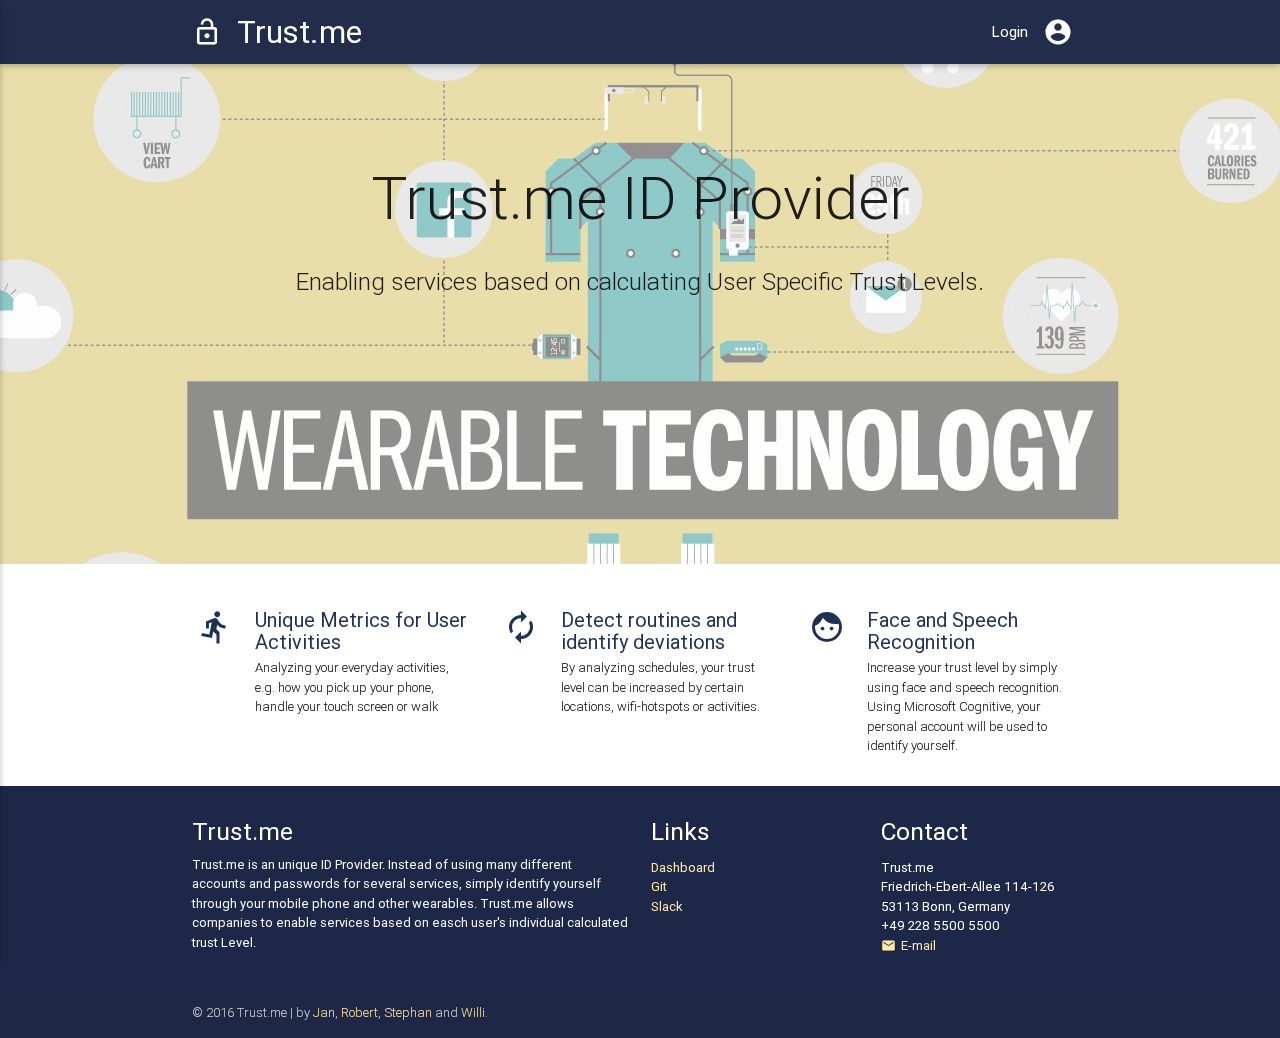
<file: Web-Dashboard/index.html>
<!DOCTYPE html>
<html lang="en">
<head>
    <meta http-equiv="Content-Type" content="text/html; charset=UTF-8"/>
    <meta name="viewport" content="width=device-width, initial-scale=1, maximum-scale=1.0, user-scalable=no"/>
    <title>Trust.me | Seamless User ID Provider</title>

    <!-- CSS  -->
    <link href="https://fonts.googleapis.com/icon?family=Material+Icons" rel="stylesheet">
    <link href="css/materializecss/materialize.css" type="text/css" rel="stylesheet" media="screen,projection"/>
    <link href="css/style.css" type="text/css" rel="stylesheet" media="screen,projection"/>

     <link rel="icon" href="images/open_lock.png">
</head>
<body>

<header>
    <div class="navbar-fixed">
        <nav class="primary-color" role="navigation">
            <div class="nav-wrapper container">
                <a class="brand-logo" href="#!"><i class="material-icons">lock_open</i>Trust.me</a>
                <a href="#" data-activates="nav-mobile" class="button-collapse right"><i
                        class="material-icons">menu</i></a>

                <ul class="right hide-on-med-and-down">
                    <li><a class="modal-trigger" href="#login-modal"><i class="material-icons medium right">account_circle</i>Login</a>
                    </li>
                </ul>

                <ul id="nav-mobile" class="right side-nav">
                    <li><a class="modal-trigger" href="#login-modal">Login</a></li>
                </ul>
            </div>
        </nav>
    </div>
</header>

<main>
    <div class="parallax-container">
        <div class="section no-pad-bot">
            <div class="container">
                <br><br>
                <h1 class="header center">Trust.me ID Provider</h1>
                <div class="row">
                    <div class="col s12 center">
                        <h5 class="header col s12 light">Enabling services based on calculating User Specific Trust Levels.</h5>
                    </div>
                </div>
            </div>
        </div>
        <div class="parallax"><img src="images/wearables_bg_yellow.jpg" style="-webkit-filter: blur(1x); opacity: 0.5;"></div>
    </div>

    <div id="body-content" class="container section">

        <div id="product-grid">
            <div class="row">
                <div class="col s12 m4">
                    <table>
                        <tr>
                            <td>
                                <i class="material-icons primary-color-text">directions_run</i>
                            </td>
                            <td>
                                <h5 class="primary-color-text mid-header">Unique Metrics for User Activities</h5>
                                <p class="light">Analyzing your everyday activities, e.g. how you pick up your phone,
                                    handle your touch screen or walk </p>
                            </td>
                        </tr>
                    </table>
                </div>

                <div class="col s12 m4">
                    <table>
                        <tr>
                            <td>
                                <i class="material-icons primary-color-text">autorenew</i>
                            </td>
                            <td>
                                <h5 class="primary-color-text mid-header">Detect routines and identify deviations</h5>
                                <p class="light">By analyzing schedules, your trust level can be increased by certain
                                    locations, wifi-hotspots or activities.</p>
                            </td>
                        </tr>
                    </table>
                </div>

                <div class="col s12 m4">
                    <table>
                        <tr>
                            <td>
                                <i class="material-icons primary-color-text">face</i>
                            </td>
                            <td>
                                <h5 class="primary-color-text mid-header">Face and Speech Recognition</h5>
                                <p class="light">Increase your trust level by simply using face and speech recognition.
                                    Using Microsoft Cognitive, your personal account will be used to identify
                                    yourself.</p>
                            </td>
                        </tr>
                    </table>
                </div>
            </div>
        </div>

    </div>
</main>

<footer class="page-footer primary-color">
    <div class="container">
        <div class="row">
            <div class="col s12 l6">
                <h5 class="white-text">Trust.me</h5>
                <p class="grey-text text-lighten-4">
                    Trust.me is an unique ID Provider. Instead of using many different accounts and passwords for
                    several services,
                    simply identify yourself through your mobile phone and other wearables.
                    Trust.me allows companies to enable services based on easch user's individual calculated trust
                    Level.
                </p>
            </div>
            <div class="col s12 l3">
                <h5 class="white-text">Links</h5>
                <ul>
                    <li><a class="accent-color-text" href="dashboard.html">Dashboard</a></li>
                    <li><a class="accent-color-text" href="https://github.com/WGierke/PostBankBerlin2016">Git</a></li>
                    <li><a class="accent-color-text" href="http://combined-transport.eu/">Slack</a></li>
                </ul>
            </div>
            <div id="footer-contact" class="col s12 m12 l3">
                <h5 class="white-text">Contact</h5>
                <ul>
                    <li class="white-text">Trust.me</li>
                    <li class="white-text">Friedrich-Ebert-Allee 114-126</li>
                    <li class="white-text">53113 Bonn, Germany</li>
                    <li class="white-text">+49 228 5500 5500</li>
                    <li class="valign-wrapper">
                        <i class="material-icons accent-color-text valign tiny">email</i>
                        <a class="accent-color-text" href="mailto:kontakt@steppschuh.net">E-mail</a>
                    </li>
                </ul>
            </div>
        </div>
    </div>
    <div class="footer-copyright">
        <div class="container">
            © 2016 Trust.me | by
            <a class="accent-color-text" href="mailto:jan.mattfeld@student.hpi.de">Jan</a>,
            <a class="accent-color-text" href="mailto:robert.stark@student.hpi.de">Robert</a>,
            <a class="accent-color-text" href="mailto:kontakt@steppschuh.net">Stephan</a> and
            <a class="accent-color-text" href="mailto:robert@student.hpi.de">Willi</a>.
        </div>
    </div>
</footer>

<!-- Login Modal -->
<div id="login-modal" class="modal">
    <div class="modal-content">
        <h4 class="primary-color-text">Login</h4>
        <div class="row">
            <form class="signup-form">
                <div class="input-field col s12">
                    <i class="material-icons prefix">mail</i>
                    <input id="e_mail" type="email" class="validate">
                    <label class="active" for="e_mail">E-mail</label>
                </div>
                <div class="input-field col s12">
                    <i class="material-icons prefix">lock_open</i>
                    <input id="full_name" type="password" class="validate">
                    <label class="active" for="full_name">Password</label>
                </div>
                <div class="modal-footer col s12">
                    <a href="#!" class=" modal-action modal-close waves-effect waves-green primary-color btn left">Register</a>
                    <a href="dashboard.html" class=" modal-action modal-close waves-effect waves-green primary-color btn"><i
                            class="material-icons right">send</i>Let's go!</a>
                </div>
            </form>
        </div>
    </div>
</div>


<!--  Scripts-->
<script src="js/jquery-2.1.1.min.js"></script>
<script src="js/materializejs/materialize.js"></script>
<script src="js/init.js"></script>

</body>
</html>
</file>
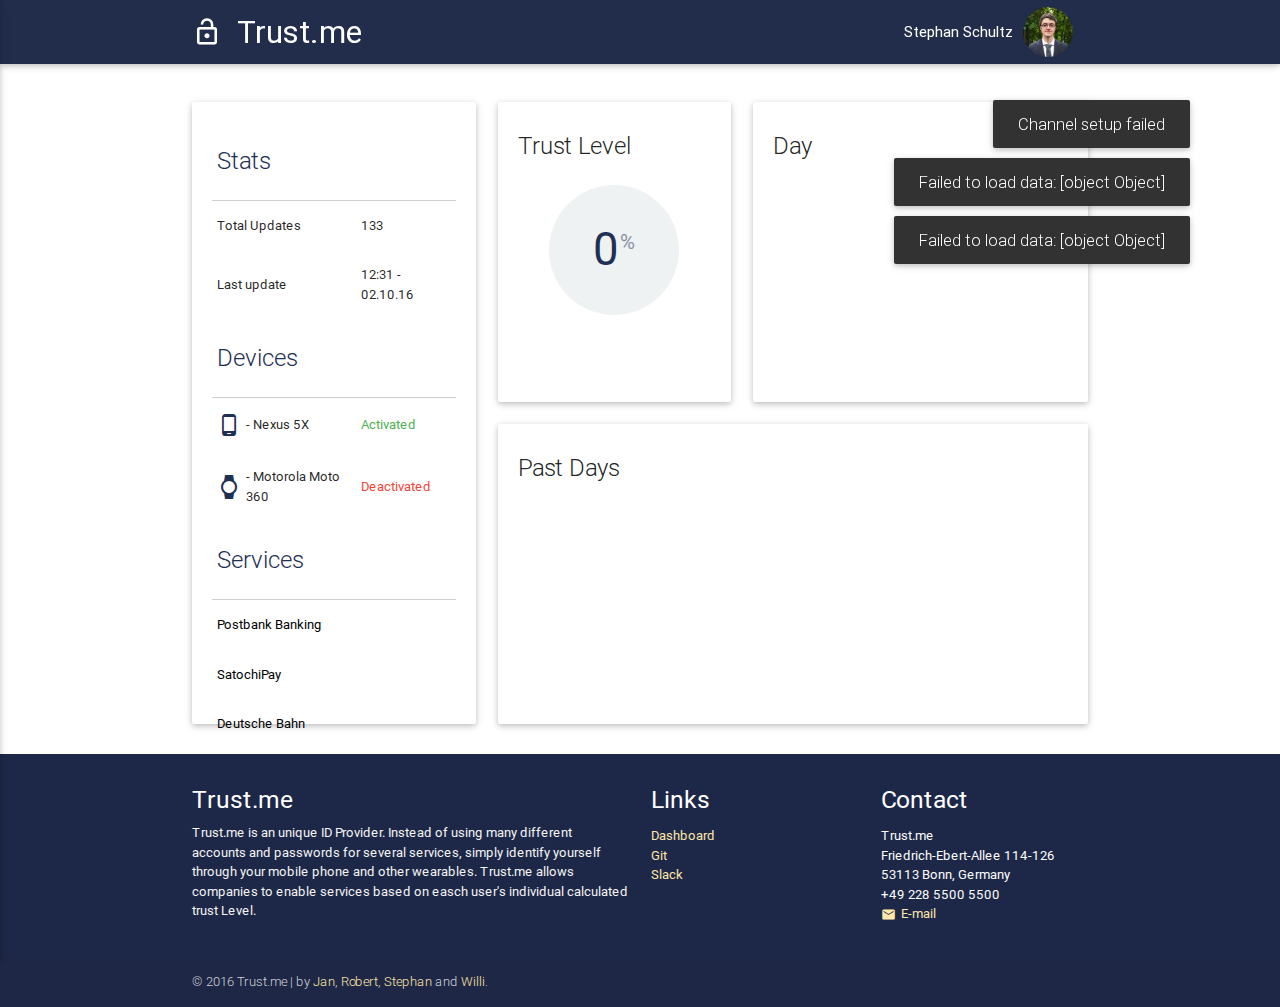
<file: Web-Dashboard/dashboard.html>
<!DOCTYPE html>
<html lang="en">
<head>
    <meta http-equiv="Content-Type" content="text/html; charset=UTF-8"/>
    <meta name="viewport" content="width=device-width, initial-scale=1, maximum-scale=1.0, user-scalable=no"/>
    <title>Trust.me | Seamless User ID Provider</title>

    <!-- CSS  -->
    <link href="https://fonts.googleapis.com/icon?family=Material+Icons" rel="stylesheet">
    <link href="css/materializecss/materialize.css" type="text/css" rel="stylesheet" media="screen,projection"/>
    <link href="css/style.css" type="text/css" rel="stylesheet" media="screen,projection"/>

    <link href="css/chartistcss/chartist.min.css" type="text/css" rel="stylesheet" media="screen,projection"/>
    <link href="css/charts.css" type="text/css" rel="stylesheet" media="screen,projection"/>

    <link rel="icon" href="images/open_lock.png">
</head>
<body>

<header>
    <div class="navbar-fixed">
        <nav class="primary-color" role="navigation">
            <div class="nav-wrapper container">
                <a class="brand-logo" href="#!"><i class="material-icons">lock_open</i>Trust.me</a>
                <a href="#" data-activates="nav-mobile" class="button-collapse right"><i
                        class="material-icons">menu</i></a>

                <ul class="right hide-on-med-and-down">
                    <li><a class="modal-trigger valign-wrapper" href="#signout-modal">Stephan Schultz
                        <img class="circle" src="images/steppschuh_profil.png" alt="Stephan Schultz"></a>
                    </li>
                </ul>

                <ul id="nav-mobile" class="right side-nav">
                    <li class="active valign-wrapper"><a class="modal-trigger" href="#signout-modal">Sign out</a></li>
                </ul>
            </div>
        </nav>
    </div>
</header>

<main>

    <div id="dashboard-content" class="container section">
        <div class="row">

            <div class="col s12 m12 l4">
                <div class="row">
                    <div class="col s12">

                        <div class="card" style="height: 622.5px;">
                            <div class="card-content">
                                <table>
                                    <!-- Stats -->
                                    <thead>
                                    <tr>
                                        <th><span class="card-title truncate primary-color-text">Stats</span></th>
                                    </tr>
                                    </thead>
                                    <tbody>
                                    <tr>
                                        <td>Total Updates</td>
                                        <td>133</td>
                                    </tr>
                                    <tr>
                                        <td>Last update</td>
                                        <td>12:31 - 02.10.16</td>
                                    </tr>
                                    </tbody>

                                    <!-- Devices -->
                                    <thead>
                                    <tr>
                                        <th><span class="card-title truncate primary-color-text">Devices</span></th>
                                    </tr>
                                    </thead>
                                    <tbody>
                                    <tr>
                                        <td class="valign-wrapper"><i
                                                class="material-icons primary-color-text">phone_android</i>- Nexus 5X
                                        </td>
                                        <td class="green-text">Activated</td>
                                    </tr>
                                    <tr>
                                        <td class="valign-wrapper"><i
                                                class="material-icons primary-color-text">watch</i>-
                                            Motorola Moto 360
                                        </td>
                                        <td class="red-text">Deactivated</td>
                                    </tr>
                                    </tbody>

                                    <!-- Devices -->
                                    <thead>
                                    <tr>
                                        <th><span class="card-title truncate primary-color-text">Services</span></th>
                                    </tr>
                                    </thead>
                                    <tbody>
                                    <tr>
                                        <td><a href="postbank.html">Postbank Banking</a></td>
                                    </tr>
                                    <tr>
                                        <td><a href="#!">SatochiPay</a></td>
                                    </tr>
                                    <tr>
                                        <td><a href="#!">Deutsche Bahn</a></td>
                                    </tr>
                                    </tbody>

                                </table>
                            </div>
                        </div>
                    </div>
                </div>
            </div>

            <!-- Total trust level -->
            <div class="col s12 m12 l8">

                <div class="row">
                    <div class="col s5">
                        <div id="total-container" class="card small">
                            <div class="card-content">
                                <span class="card-title truncate">Trust Level</span>
                                <div class="pie-wrapper">
										<span class="label primary-color-text">
											<span class="pie-value">0</span>
											<span class="smaller">%</span>
										</span>
                                    <div class="pie animated-fast">
                                        <div class="left-side half-circle animated-fast"></div>
                                        <div class="right-side half-circle animated-fast"></div>
                                    </div>
                                </div>
                            </div>
                        </div>
                    </div>


                    <!-- Graph -->
                    <div class="col s7">
                        <div id="graph-container" class="card small">
                            <div class="card-content">
                                <span class="card-title truncate">Day</span>
                                <div id="chart-label-left" class="chart-label">
                                </div>
                                <div id="chart-label-right" class="chart-label">
                                </div>
                                <div id="chart-container" style="height:195px;">
                                    &nbsp;
                                </div>
                            </div>
                        </div>
                    </div>

                    <!-- Bins -->
                    <div class="col s12">
                        <div id="bin-container" class="card small">
                            <div class="card-content">
                                <span class="card-title truncate">Past Days</span>
                                <div id="cards-container" style="height:200px; margin-top: 5px;">
                                    &nbsp;
                                </div>
                            </div>
                        </div>
                    </div>
                </div>
            </div>

        </div>
    </div>
</main>

<footer class="page-footer primary-color">
    <div class="container">
        <div class="row">
            <div class="col s12 l6">
                <h5 class="white-text">Trust.me</h5>
                <p class="grey-text text-lighten-4">
                    Trust.me is an unique ID Provider. Instead of using many different accounts and passwords for
                    several services,
                    simply identify yourself through your mobile phone and other wearables.
                    Trust.me allows companies to enable services based on easch user's individual calculated trust
                    Level.
                </p>
            </div>
            <div class="col s12 l3">
                <h5 class="white-text">Links</h5>
                <ul>
                    <li><a class="accent-color-text" href="dashboard.html">Dashboard</a></li>
                    <li><a class="accent-color-text" href="https://github.com/WGierke/PostBankBerlin2016">Git</a></li>
                    <li><a class="accent-color-text" href="http://combined-transport.eu/">Slack</a></li>
                </ul>
            </div>
            <div id="footer-contact" class="col s12 m12 l3">
                <h5 class="white-text">Contact</h5>
                <ul>
                    <li class="white-text">Trust.me</li>
                    <li class="white-text">Friedrich-Ebert-Allee 114-126</li>
                    <li class="white-text">53113 Bonn, Germany</li>
                    <li class="white-text">+49 228 5500 5500</li>
                    <li class="valign-wrapper">
                        <i class="material-icons accent-color-text valign tiny">email</i>
                        <a class="accent-color-text" href="mailto:kontakt@steppschuh.net">E-mail</a>
                    </li>
                </ul>
            </div>
        </div>
    </div>
    <div class="footer-copyright">
        <div class="container">
            © 2016 Trust.me | by
            <a class="accent-color-text" href="mailto:jan.mattfeld@student.hpi.de">Jan</a>,
            <a class="accent-color-text" href="mailto:robert.stark@student.hpi.de">Robert</a>,
            <a class="accent-color-text" href="mailto:kontakt@steppschuh.net">Stephan</a> and
            <a class="accent-color-text" href="mailto:robert@student.hpi.de">Willi</a>.
        </div>
    </div>
</footer>

<!-- Login Modal -->
<div id="signout-modal" class="modal">
    <div class="modal-content">
        <h4 class="primary-color-text">Sign out</h4>
        <div class="row">
            <div class="modal-footer col s12">
                <a href="#!"
                   class=" modal-action modal-close waves-effect waves-green primary-color btn left">Cancel</a>
                <a href="index.html" class=" modal-action modal-close waves-effect waves-green primary-color btn">
                    Sign out!</a>
            </div>
        </div>
    </div>
</div>


<!--  Scripts-->
<script src="js/jquery-2.1.1.min.js"></script>
<script src="js/materializejs/materialize.js"></script>
<script src="js/init.js"></script>

<script>
    var channelToken = getUrlParam("channelToken");
    var channelKey = "6202012634972160";
</script>

<script src="js/channel/jsapi"></script>
<script src="js/nosleep.js" defer></script>
<script src="js/chartist.js" defer></script>
<script src="js/api.js" defer></script>
<script src="js/dashboard.js" defer></script>

</body>
</html>
</file>
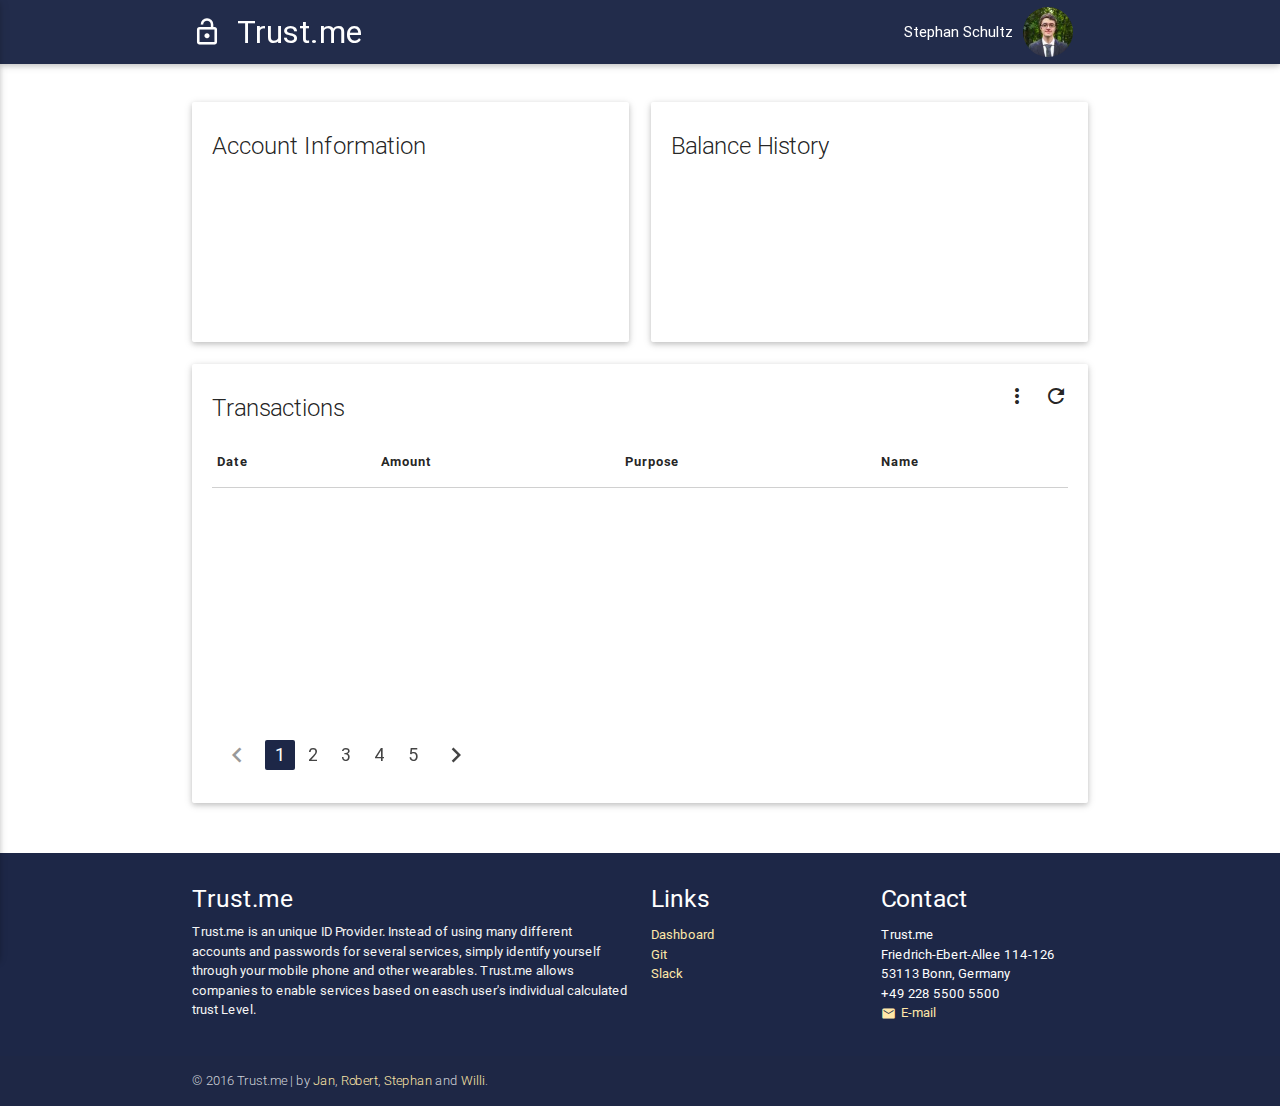
<file: Web-Dashboard/postbank.html>
<!DOCTYPE html>
<html lang="en">
<head>
    <meta http-equiv="Content-Type" content="text/html; charset=UTF-8"/>
    <meta name="viewport" content="width=device-width, initial-scale=1, maximum-scale=1.0, user-scalable=no"/>
    <title>Trust.me | Seamless User ID Provider</title>

    <!-- CSS  -->
    <link href="https://fonts.googleapis.com/icon?family=Material+Icons" rel="stylesheet">
    <link href="css/materializecss/materialize.css" type="text/css" rel="stylesheet" media="screen,projection"/>
    <link href="css/style.css" type="text/css" rel="stylesheet" media="screen,projection"/>

    <link href="css/chartistcss/chartist.min.css" type="text/css" rel="stylesheet" media="screen,projection"/>
    <link href="css/charts.css" type="text/css" rel="stylesheet" media="screen,projection"/>

    <link rel="icon" href="images/open_lock.png">
</head>
<body>

<header>
    <div class="navbar-fixed">
        <nav class="primary-color" role="navigation">
            <div class="nav-wrapper container">
                <a class="brand-logo" href="#!"><i class="material-icons">lock_open</i>Trust.me</a>
                <a href="#" data-activates="nav-mobile" class="button-collapse right"><i
                        class="material-icons">menu</i></a>

                <ul class="right hide-on-med-and-down">
                    <li><a class="modal-trigger valign-wrapper" href="#signout-modal">Stephan Schultz
                        <img class="circle" src="images/steppschuh_profil.png" alt="Stephan Schultz"></a>
                    </li>
                </ul>

                <ul id="nav-mobile" class="right side-nav">
                    <li class="active valign-wrapper"><a class="modal-trigger" href="#signout-modal">Sign out</a></li>
                </ul>
            </div>
        </nav>
    </div>
</header>

<main>

    <div class="container">

        <div class="section">

            <div class="row">

                <!-- Stats -->
                <div class="col s12 m12 l6">
                    <div id="stats-container" class="card" style="height:240px;">
                        <div class="card-content">
                            <span class="card-title truncate">Account Information</span>
                            <table id="account" class="highlight">
                                <tbody>
                                </tbody>
                            </table>
                        </div>
                    </div>
                </div>

                <!-- Graph -->
                <div class="col s12 m12 l6">
                    <div id="graph-container" class="card" style="height:240px;">
                        <div class="card-content">
                            <span class="card-title truncate">Balance History</span>
                          <div id="my-chart"></div>
                        </div>
                    </div>
                </div>

                <!-- Bins -->
                <div class="col s12">
                    <div id="bin-container" class="card">
                        <div class="card-content">
                            <span class="card-title truncate">Transactions<i class="material-icons right" onclick="refreshTransactions()">refresh</i><i class="material-icons right" onclick="refreshTransactions(10)">more_vert</i></span>
                            <div id="cards-container" style="height:290px; margin-top: 5px;">
                              <table id="transactions" class="responsive-table">
                                 <thead>
                                   <tr>
                                   <th data-field="name">Date</th>
                                       <th data-field="id">Amount</th>
                                       <th data-field="id">Purpose</th>
                                       <th data-field="price">Name</th>
                                   </tr>
                                 </thead>

                                 <tbody>

                                 </tbody>
                               </table>
                            </div>
                            <ul class="pagination">
                             <li class="disabled"><a href="#!"><i class="material-icons">chevron_left</i></a></li>
                             <li class="active primary-color"><a href="#!">1</a></li>
                             <li class="waves-effect"><a href="#!">2</a></li>
                             <li class="waves-effect"><a href="#!">3</a></li>
                             <li class="waves-effect"><a href="#!">4</a></li>
                             <li class="waves-effect"><a href="#!">5</a></li>
                             <li class="waves-effect"><a href="#!"><i class="material-icons">chevron_right</i></a></li>
                           </ul>
                        </div>
                    </div>
                </div>

            </div>



        </div>

    </div>
</main>

<footer class="page-footer primary-color">
    <div class="container">
        <div class="row">
            <div class="col s12 l6">
                <h5 class="white-text">Trust.me</h5>
                <p class="grey-text text-lighten-4">
                    Trust.me is an unique ID Provider. Instead of using many different accounts and passwords for
                    several services,
                    simply identify yourself through your mobile phone and other wearables.
                    Trust.me allows companies to enable services based on easch user's individual calculated trust
                    Level.
                </p>
            </div>
            <div class="col s12 l3">
                <h5 class="white-text">Links</h5>
                <ul>
                    <li><a class="accent-color-text" href="dashboard.html">Dashboard</a></li>
                    <li><a class="accent-color-text" href="https://github.com/WGierke/PostBankBerlin2016">Git</a></li>
                    <li><a class="accent-color-text" href="http://combined-transport.eu/">Slack</a></li>
                </ul>
            </div>
            <div id="footer-contact" class="col s12 m12 l3">
                <h5 class="white-text">Contact</h5>
                <ul>
                    <li class="white-text">Trust.me</li>
                    <li class="white-text">Friedrich-Ebert-Allee 114-126</li>
                    <li class="white-text">53113 Bonn, Germany</li>
                    <li class="white-text">+49 228 5500 5500</li>
                    <li class="valign-wrapper">
                        <i class="material-icons accent-color-text valign tiny">email</i>
                        <a class="accent-color-text" href="mailto:kontakt@steppschuh.net">E-mail</a>
                    </li>
                </ul>
            </div>
        </div>
    </div>
    <div class="footer-copyright">
        <div class="container">
            © 2016 Trust.me | by
            <a class="accent-color-text" href="mailto:jan.mattfeld@student.hpi.de">Jan</a>,
            <a class="accent-color-text" href="mailto:robert.stark@student.hpi.de">Robert</a>,
            <a class="accent-color-text" href="mailto:kontakt@steppschuh.net">Stephan</a> and
            <a class="accent-color-text" href="mailto:robert@student.hpi.de">Willi</a>.
        </div>
    </div>
</footer>

<!-- Login Modal -->
<div id="signout-modal" class="modal">
    <div class="modal-content">
        <h4 class="primary-color-text">Sign out</h4>
        <div class="row">
            <div class="modal-footer col s12">
                <a href="#!"
                   class=" modal-action modal-close waves-effect waves-green primary-color btn left">Cancel</a>
                <a href="index.html" class=" modal-action modal-close waves-effect waves-green primary-color btn">
                    Sign out!</a>
            </div>
        </div>
    </div>
</div>


<!--  Scripts-->
<script src="js/jquery-2.1.1.min.js"></script>
<script src="js/materializejs/materialize.js"></script>
<script src="js/init.js"></script>


<script>
    var channelToken = "AHRlWrpF7xMZNNl-pcg3FKOoy_pk5ZOS1nlYv90ZQgmXwxMzOF0d4yL0r4ObkgMdNs38HCEcAOG1J7_6FPQ8vZqvlnAWRAVIHp3qmWxtgSBPzVXqGH2kH4xdzGOacJ-YXHBgqLNJsszO";
    var channelKey = "6202012634972160";
</script>

<script src="js/nosleep.js" defer></script>
<script src="js/chartist.js" defer></script>
<script src="js/postbank.js" defer></script>

</body>
</html>
</file>
<file: Web-Dashboard/css/style.css>
/* Sticky Footer */
body {
    display: flex;
    min-height: 100vh;
    flex-direction: column;

    font-size: 13px;
}

main {
    flex: 1 0 auto;
}

/* Header */
.navbar-fixed {
    opacity: 0.98;
}

#navbar-logo {
    height: 48px;
    margin-top: 4px;
}

@media only screen and (min-width: 601px) {
    #navbar-logo {
        height: 50px;
        margin-top: 7px;
    }

    nav img {
        height: 50px;
        margin-left: 10px;
    }
}


/* Body */
.parallax video {
    min-width: 100%;
}

.parallax-container h1 {
    font-size: 60px;
    font-weight: 300;
}

.parallax-container h3 {
    font-size: 24px;
    font-weight: 300;
}

.parallax-container .input-field {
    opacity: 0.7;
}

.parallax-container .input-field input[type=text] {
    margin-bottom: 10px;
}

::-webkit-input-placeholder {
    color: black;
}

:-moz-placeholder { /* Firefox 18- */
    color: black;
}

::-moz-placeholder {  /* Firefox 19+ */
    color: black;
}

.section {
    padding-top: 2rem;
}

h5.mid-header {
    font-size: 20px;
}

/* Feature Grid - Table */

.modal {
    min-width: 340px;
    width: 30%;
}

#body-content #product-grid .row {
    margin-bottom: 0;
}

#body-content #product-grid table td {
    padding-top: 15px;
    vertical-align: top;
}

#body-content #product-grid table tr td:first-child {
    width: 58px;
}

#body-content #product-grid div .material-icons {
    font-size: 36px;
}

#body-content #product-grid div h5, p {
    margin-top: 0;
    margin-bottom: 0;
}

#body-content #product-grid div p {
    margin-top: 5px;
    margin-bottom: 0;
    color: black;
}

/* Page-Footer */
footer {
    font-size: 13px;
}

footer.page-footer {
    margin-top: 0;
}

footer .material-icons {
    margin-right: 5px;
}


/* Corporate design colors */
.primary-color {
    background-color: #1D2747 !important;
}

.primary-color-dark {
    background-color: #455A64 !important;
}

.gray-primary-color {
    background-color: #54627F !important;
}

.primary-color-light {
    background-color: #CFD8DC !important;
}

.accent-color {
    background-color: #009688 !important;
}

.accent-color-text {
    color: #FFE8A9 !important;
}

.primary-color-text {
    color: #1e3054 !important;
}

.primary-color-dark-text {
    color: #455A64 !important;
}

.primary-color-light-text {
    color: #CFD8DC !important;
}

/* Dashboard */
#dashboard-content .row {
    margin-bottom: 0px;
}

#dashboard-content .card a {
    color: black;
}

/* Cards in Dashboard */
#dashboard-content .card i {
    margin-right: 5px;
}
</file>
<file: Web-Dashboard/css/charts.css>
.set-size {
    font-size: 10em;
}
.pie-wrapper {
    height: 10em;
    width: 10em;
    margin: 15px;
    left: 50%;
    margin-left: -5em;
    position: relative;
}
.pie-wrapper:nth-child(3n+1) {
    clear: both;
}
.pie-wrapper .pie {
    height: 100%;
    width: 100%;
    clip: rect(0, 10em, 10em, 5em);
    left: 0;
    position: absolute;
    top: 0;
}
.pie-wrapper .pie .half-circle {
    height: 100%;
    width: 100%;
    border: 1em solid #607D8B;
    border-radius: 50%;
    clip: rect(0, 5em, 10em, 0);
    left: 0;
    position: absolute;
    top: 0;
}
.pie-wrapper .label {
    background: hsla(200, 18%, 46%, 0.1);
    border-radius: 50%;
    bottom: 0em;
    color: #ecf0f1;
    cursor: default;
    display: block;
    font-size: 3.5em;
    left: 0em;
    line-height: 2.5em;
    position: absolute;
    right: 0em;
    text-align: center;
    top: 0em;
}
.pie-wrapper .label .smaller {
    opacity: 0.5;
    font-size: 0.45em;
    padding-bottom: 20px;
    margin-left: -10px;
    vertical-align: super;
}
.pie-wrapper .shadow {
    height: 100%;
    width: 100%;
    border: 1em solid #607D8B;
    border-radius: 50%;
}


#chart-main {
    background-color: #000;
}
.ct-label {
    color: rgba(0,0,0,0.4) !important;
}
.ct-grid{
    stroke: rgba(0,0,0,0.2) !important;
}

.ct-series-a .ct-line {
    opacity: 1;
    stroke: #607D8B;
    stroke-width: 5px;
}

.ct-series-a .ct-point {
    stroke: #607D8B;
    stroke-width: 20px;
}

.chart-label {
    position: absolute;
    margin-left: 20px;
    margin-right: 20px;
    bottom: 0px;
    color: rgba(0,0,0,0.5);
    font-size: 12px;
    display: none;
}

#chart-label-left {
    left: 0px;
}

#chart-label-right {
    right: 0px;
}

#indicator-container {
    position: absolute;
    background-color: #EFEFEF;
    padding-left: 10px;
    padding-right: 10px;
    padding-top: 5px;
    padding-bottom: 5px;
    text-align: center;
    width: 100px;
    margin-left: -60px;
    margin-top: 20px;
    display: none;
}

.trustlevel-bin-label {
    font-size: 10px;
    opacity: 0.25;
    font-weight: 900;
    font-family: "Courier New", Courier, monospace;
    cursor: default;
}
</file>
<file: Web-Dashboard/css/chartistcss/chartist.min.css>
.ct-double-octave:after,.ct-major-eleventh:after,.ct-major-second:after,.ct-major-seventh:after,.ct-major-sixth:after,.ct-major-tenth:after,.ct-major-third:after,.ct-major-twelfth:after,.ct-minor-second:after,.ct-minor-seventh:after,.ct-minor-sixth:after,.ct-minor-third:after,.ct-octave:after,.ct-perfect-fifth:after,.ct-perfect-fourth:after,.ct-square:after{content:"";clear:both}.ct-label{fill:rgba(0,0,0,.4);color:rgba(0,0,0,.4);font-size:.75rem;line-height:1}.ct-chart-bar .ct-label,.ct-chart-line .ct-label{display:block;display:-webkit-box;display:-moz-box;display:-ms-flexbox;display:-webkit-flex;display:flex}.ct-label.ct-horizontal.ct-start{-webkit-box-align:flex-end;-webkit-align-items:flex-end;-ms-flex-align:flex-end;align-items:flex-end;-webkit-box-pack:flex-start;-webkit-justify-content:flex-start;-ms-flex-pack:flex-start;justify-content:flex-start;text-align:left;text-anchor:start}.ct-label.ct-horizontal.ct-end{-webkit-box-align:flex-start;-webkit-align-items:flex-start;-ms-flex-align:flex-start;align-items:flex-start;-webkit-box-pack:flex-start;-webkit-justify-content:flex-start;-ms-flex-pack:flex-start;justify-content:flex-start;text-align:left;text-anchor:start}.ct-label.ct-vertical.ct-start{-webkit-box-align:flex-end;-webkit-align-items:flex-end;-ms-flex-align:flex-end;align-items:flex-end;-webkit-box-pack:flex-end;-webkit-justify-content:flex-end;-ms-flex-pack:flex-end;justify-content:flex-end;text-align:right;text-anchor:end}.ct-label.ct-vertical.ct-end{-webkit-box-align:flex-end;-webkit-align-items:flex-end;-ms-flex-align:flex-end;align-items:flex-end;-webkit-box-pack:flex-start;-webkit-justify-content:flex-start;-ms-flex-pack:flex-start;justify-content:flex-start;text-align:left;text-anchor:start}.ct-chart-bar .ct-label.ct-horizontal.ct-start{-webkit-box-align:flex-end;-webkit-align-items:flex-end;-ms-flex-align:flex-end;align-items:flex-end;-webkit-box-pack:center;-webkit-justify-content:center;-ms-flex-pack:center;justify-content:center;text-align:center;text-anchor:start}.ct-chart-bar .ct-label.ct-horizontal.ct-end{-webkit-box-align:flex-start;-webkit-align-items:flex-start;-ms-flex-align:flex-start;align-items:flex-start;-webkit-box-pack:center;-webkit-justify-content:center;-ms-flex-pack:center;justify-content:center;text-align:center;text-anchor:start}.ct-chart-bar.ct-horizontal-bars .ct-label.ct-horizontal.ct-start{-webkit-box-align:flex-end;-webkit-align-items:flex-end;-ms-flex-align:flex-end;align-items:flex-end;-webkit-box-pack:flex-start;-webkit-justify-content:flex-start;-ms-flex-pack:flex-start;justify-content:flex-start;text-align:left;text-anchor:start}.ct-chart-bar.ct-horizontal-bars .ct-label.ct-horizontal.ct-end{-webkit-box-align:flex-start;-webkit-align-items:flex-start;-ms-flex-align:flex-start;align-items:flex-start;-webkit-box-pack:flex-start;-webkit-justify-content:flex-start;-ms-flex-pack:flex-start;justify-content:flex-start;text-align:left;text-anchor:start}.ct-chart-bar.ct-horizontal-bars .ct-label.ct-vertical.ct-start{-webkit-box-align:center;-webkit-align-items:center;-ms-flex-align:center;align-items:center;-webkit-box-pack:flex-end;-webkit-justify-content:flex-end;-ms-flex-pack:flex-end;justify-content:flex-end;text-align:right;text-anchor:end}.ct-chart-bar.ct-horizontal-bars .ct-label.ct-vertical.ct-end{-webkit-box-align:center;-webkit-align-items:center;-ms-flex-align:center;align-items:center;-webkit-box-pack:flex-start;-webkit-justify-content:flex-start;-ms-flex-pack:flex-start;justify-content:flex-start;text-align:left;text-anchor:end}.ct-grid{stroke:rgba(0,0,0,.2);stroke-width:1px;stroke-dasharray:2px}.ct-point{stroke-width:10px;stroke-linecap:round}.ct-line{fill:none;stroke-width:4px}.ct-area{stroke:none;fill-opacity:.1}.ct-bar{fill:none;stroke-width:10px}.ct-slice-donut{fill:none;stroke-width:60px}.ct-series-a .ct-bar,.ct-series-a .ct-line,.ct-series-a .ct-point,.ct-series-a .ct-slice-donut{stroke:#d70206}.ct-series-a .ct-area,.ct-series-a .ct-slice-pie{fill:#d70206}.ct-series-b .ct-bar,.ct-series-b .ct-line,.ct-series-b .ct-point,.ct-series-b .ct-slice-donut{stroke:#f05b4f}.ct-series-b .ct-area,.ct-series-b .ct-slice-pie{fill:#f05b4f}.ct-series-c .ct-bar,.ct-series-c .ct-line,.ct-series-c .ct-point,.ct-series-c .ct-slice-donut{stroke:#f4c63d}.ct-series-c .ct-area,.ct-series-c .ct-slice-pie{fill:#f4c63d}.ct-series-d .ct-bar,.ct-series-d .ct-line,.ct-series-d .ct-point,.ct-series-d .ct-slice-donut{stroke:#d17905}.ct-series-d .ct-area,.ct-series-d .ct-slice-pie{fill:#d17905}.ct-series-e .ct-bar,.ct-series-e .ct-line,.ct-series-e .ct-point,.ct-series-e .ct-slice-donut{stroke:#453d3f}.ct-series-e .ct-area,.ct-series-e .ct-slice-pie{fill:#453d3f}.ct-series-f .ct-bar,.ct-series-f .ct-line,.ct-series-f .ct-point,.ct-series-f .ct-slice-donut{stroke:#59922b}.ct-series-f .ct-area,.ct-series-f .ct-slice-pie{fill:#59922b}.ct-series-g .ct-bar,.ct-series-g .ct-line,.ct-series-g .ct-point,.ct-series-g .ct-slice-donut{stroke:#0544d3}.ct-series-g .ct-area,.ct-series-g .ct-slice-pie{fill:#0544d3}.ct-series-h .ct-bar,.ct-series-h .ct-line,.ct-series-h .ct-point,.ct-series-h .ct-slice-donut{stroke:#6b0392}.ct-series-h .ct-area,.ct-series-h .ct-slice-pie{fill:#6b0392}.ct-series-i .ct-bar,.ct-series-i .ct-line,.ct-series-i .ct-point,.ct-series-i .ct-slice-donut{stroke:#f05b4f}.ct-series-i .ct-area,.ct-series-i .ct-slice-pie{fill:#f05b4f}.ct-series-j .ct-bar,.ct-series-j .ct-line,.ct-series-j .ct-point,.ct-series-j .ct-slice-donut{stroke:#dda458}.ct-series-j .ct-area,.ct-series-j .ct-slice-pie{fill:#dda458}.ct-series-k .ct-bar,.ct-series-k .ct-line,.ct-series-k .ct-point,.ct-series-k .ct-slice-donut{stroke:#eacf7d}.ct-series-k .ct-area,.ct-series-k .ct-slice-pie{fill:#eacf7d}.ct-series-l .ct-bar,.ct-series-l .ct-line,.ct-series-l .ct-point,.ct-series-l .ct-slice-donut{stroke:#86797d}.ct-series-l .ct-area,.ct-series-l .ct-slice-pie{fill:#86797d}.ct-series-m .ct-bar,.ct-series-m .ct-line,.ct-series-m .ct-point,.ct-series-m .ct-slice-donut{stroke:#b2c326}.ct-series-m .ct-area,.ct-series-m .ct-slice-pie{fill:#b2c326}.ct-series-n .ct-bar,.ct-series-n .ct-line,.ct-series-n .ct-point,.ct-series-n .ct-slice-donut{stroke:#6188e2}.ct-series-n .ct-area,.ct-series-n .ct-slice-pie{fill:#6188e2}.ct-series-o .ct-bar,.ct-series-o .ct-line,.ct-series-o .ct-point,.ct-series-o .ct-slice-donut{stroke:#a748ca}.ct-series-o .ct-area,.ct-series-o .ct-slice-pie{fill:#a748ca}.ct-square{display:block;position:relative;width:100%}.ct-square:before{display:block;float:left;content:"";width:0;height:0;padding-bottom:100%}.ct-square:after{display:table}.ct-square>svg{display:block;position:absolute;top:0;left:0}.ct-minor-second{display:block;position:relative;width:100%}.ct-minor-second:before{display:block;float:left;content:"";width:0;height:0;padding-bottom:93.75%}.ct-minor-second:after{display:table}.ct-minor-second>svg{display:block;position:absolute;top:0;left:0}.ct-major-second{display:block;position:relative;width:100%}.ct-major-second:before{display:block;float:left;content:"";width:0;height:0;padding-bottom:88.8888888889%}.ct-major-second:after{display:table}.ct-major-second>svg{display:block;position:absolute;top:0;left:0}.ct-minor-third{display:block;position:relative;width:100%}.ct-minor-third:before{display:block;float:left;content:"";width:0;height:0;padding-bottom:83.3333333333%}.ct-minor-third:after{display:table}.ct-minor-third>svg{display:block;position:absolute;top:0;left:0}.ct-major-third{display:block;position:relative;width:100%}.ct-major-third:before{display:block;float:left;content:"";width:0;height:0;padding-bottom:80%}.ct-major-third:after{display:table}.ct-major-third>svg{display:block;position:absolute;top:0;left:0}.ct-perfect-fourth{display:block;position:relative;width:100%}.ct-perfect-fourth:before{display:block;float:left;content:"";width:0;height:0;padding-bottom:75%}.ct-perfect-fourth:after{display:table}.ct-perfect-fourth>svg{display:block;position:absolute;top:0;left:0}.ct-perfect-fifth{display:block;position:relative;width:100%}.ct-perfect-fifth:before{display:block;float:left;content:"";width:0;height:0;padding-bottom:66.6666666667%}.ct-perfect-fifth:after{display:table}.ct-perfect-fifth>svg{display:block;position:absolute;top:0;left:0}.ct-minor-sixth{display:block;position:relative;width:100%}.ct-minor-sixth:before{display:block;float:left;content:"";width:0;height:0;padding-bottom:62.5%}.ct-minor-sixth:after{display:table}.ct-minor-sixth>svg{display:block;position:absolute;top:0;left:0}.ct-golden-section{display:block;position:relative;width:100%}.ct-golden-section:before{display:block;float:left;content:"";width:0;height:0;padding-bottom:61.804697157%}.ct-golden-section:after{content:"";display:table;clear:both}.ct-golden-section>svg{display:block;position:absolute;top:0;left:0}.ct-major-sixth{display:block;position:relative;width:100%}.ct-major-sixth:before{display:block;float:left;content:"";width:0;height:0;padding-bottom:60%}.ct-major-sixth:after{display:table}.ct-major-sixth>svg{display:block;position:absolute;top:0;left:0}.ct-minor-seventh{display:block;position:relative;width:100%}.ct-minor-seventh:before{display:block;float:left;content:"";width:0;height:0;padding-bottom:56.25%}.ct-minor-seventh:after{display:table}.ct-minor-seventh>svg{display:block;position:absolute;top:0;left:0}.ct-major-seventh{display:block;position:relative;width:100%}.ct-major-seventh:before{display:block;float:left;content:"";width:0;height:0;padding-bottom:53.3333333333%}.ct-major-seventh:after{display:table}.ct-major-seventh>svg{display:block;position:absolute;top:0;left:0}.ct-octave{display:block;position:relative;width:100%}.ct-octave:before{display:block;float:left;content:"";width:0;height:0;padding-bottom:50%}.ct-octave:after{display:table}.ct-octave>svg{display:block;position:absolute;top:0;left:0}.ct-major-tenth{display:block;position:relative;width:100%}.ct-major-tenth:before{display:block;float:left;content:"";width:0;height:0;padding-bottom:40%}.ct-major-tenth:after{display:table}.ct-major-tenth>svg{display:block;position:absolute;top:0;left:0}.ct-major-eleventh{display:block;position:relative;width:100%}.ct-major-eleventh:before{display:block;float:left;content:"";width:0;height:0;padding-bottom:37.5%}.ct-major-eleventh:after{display:table}.ct-major-eleventh>svg{display:block;position:absolute;top:0;left:0}.ct-major-twelfth{display:block;position:relative;width:100%}.ct-major-twelfth:before{display:block;float:left;content:"";width:0;height:0;padding-bottom:33.3333333333%}.ct-major-twelfth:after{display:table}.ct-major-twelfth>svg{display:block;position:absolute;top:0;left:0}.ct-double-octave{display:block;position:relative;width:100%}.ct-double-octave:before{display:block;float:left;content:"";width:0;height:0;padding-bottom:25%}.ct-double-octave:after{display:table}.ct-double-octave>svg{display:block;position:absolute;top:0;left:0}
</file>
